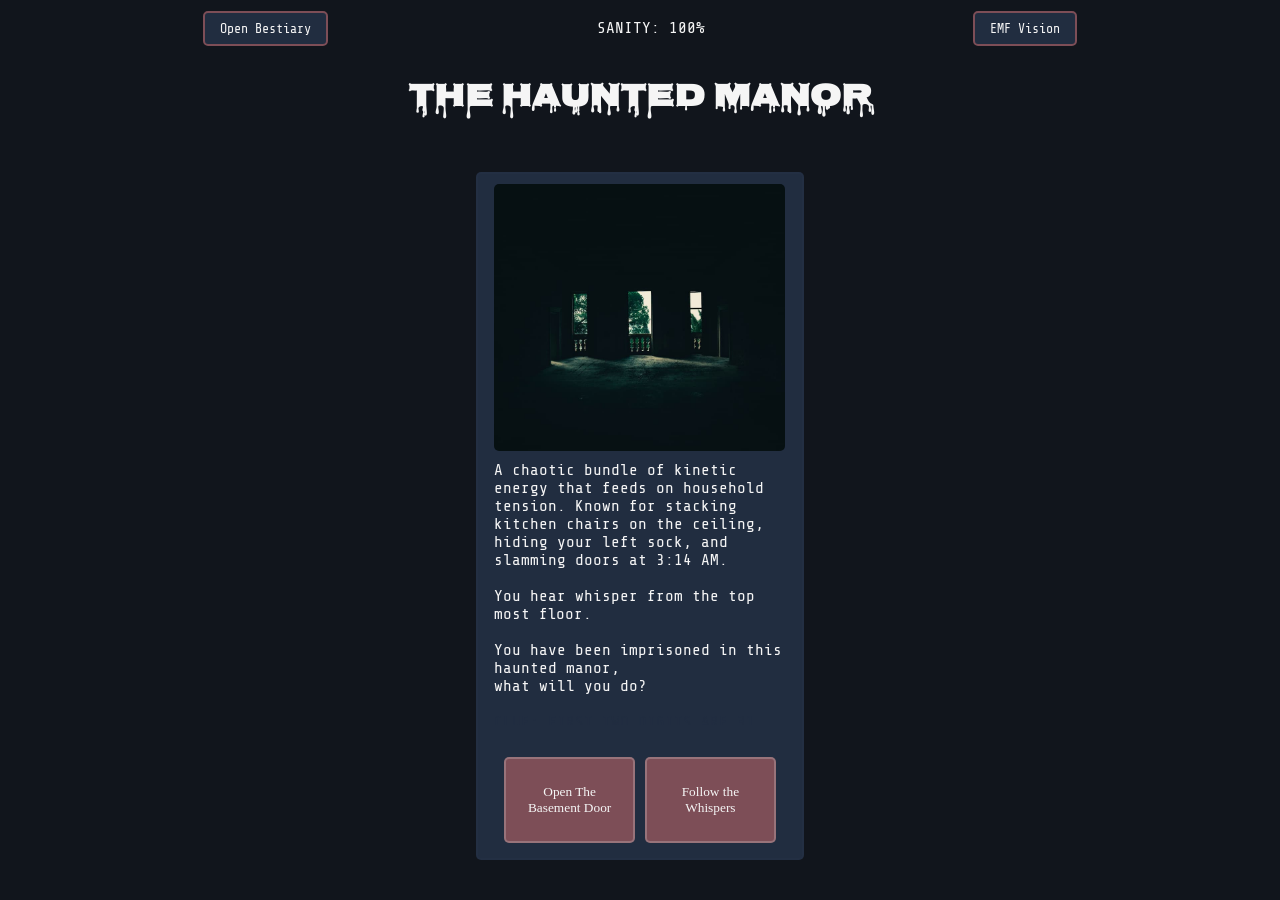
<file: index.html>
<!DOCTYPE html>
<html lang="en">
<head>
    <meta charset="UTF-8">
    <meta name="viewport" content="width=device-width, initial-scale=1.0">
    <title>The Manor</title>

    <link rel="stylesheet" href="index.css">

    <link rel="preconnect" href="https://fonts.googleapis.com">
    <link rel="preconnect" href="https://fonts.gstatic.com" crossorigin>
    <link href="https://fonts.googleapis.com/css2?family=Cinzel+Decorative:wght@400;700;900&family=Creepster&family=Crimson+Text:ital,wght@0,400;0,600;0,700;1,400;1,600;1,700&family=IM+Fell+English+SC&family=Nosifer&family=Share+Tech+Mono&family=UnifrakturMaguntia&display=swap" rel="stylesheet">
</head>
<body>

    <div class="body">

        <div class="top-bar">
            <button class="top-btn from-left" onclick="openBook()">Open Bestiary</button>
            <p>SANITY: <span id="sanity">100</span>%</p>
            <button class="top-btn from-right" onclick="toggleEmf()">EMF Vision</button>
        </div>

        <div class="headLine">
            <h1 class="line">
                The Haunted Manor
            </h1>
        </div>

        <div class="card-container">

            <div class="picture from-right">
                <img src="images/spooky.jpg" alt="">
            </div>

            <div class="scene from-left">
                <p>
                    A chaotic bundle of kinetic energy that feeds on household tension. Known for stacking kitchen chairs on the ceiling, hiding your left sock, and slamming doors at 3:14 AM. <br> <br>

                    You hear whisper from the top most floor. <br> <br>
                    
                    You have been imprisoned in this haunted manor,<br>
                    what will you do? <br> <br>
                    <span class="secret">CLUE: FIRST TWO DIGITS ARE 31</span>
                </p>
            </div>

            <div class="button-container">
                <a href="first-choice/basement.html">
                    <button>Open The Basement Door</button>
                </a>

                <a href="first-choice/whisper.html">
                    <button>Follow the Whispers</button>
                </a>
            </div>
        </div>

    </div>

    <div class="bestiary-popup" id="book">
        <h2 style="font-family: 'Nosifer', sans-serif;">GHOST BESTIARY</h2>
        <div class="cards-row">

            <div class="flip-card">
                <div class="flip-inner">
                    <div class="flip-front">
                        <p>CLASS IV</p>
                        <h3>POLTERGEIST</h3>
                        <p>Slams doors at 3:14 AM and throws chairs.</p>
                    </div>
                    <div class="flip-back">
                        <h3>WEAKNESS</h3>
                        <p>IRON & ROCK SALT</p>
                        <p>SPOOK: 70%</p>
                    </div>
                </div>
            </div>

            <div class="flip-card">
                <div class="flip-inner">
                    <div class="flip-front">
                        <p>CLASS V</p>
                        <h3>BANSHEE</h3>
                        <p>Weeps near the attic gramophone.</p>
                    </div>
                    <div class="flip-back">
                        <h3>WEAKNESS</h3>
                        <p>SILVER BELL</p>
                        <p>SPOOK: 95%</p>
                    </div>
                </div>
            </div>

            <div class="flip-card">
                <div class="flip-inner">
                    <div class="flip-front">
                        <p>CLASS II</p>
                        <h3>ARCHIVIST</h3>
                        <p>Haunts the dusty library shelves.</p>
                    </div>
                    <div class="flip-back">
                        <h3>WEAKNESS</h3>
                        <p>OVERDUE SLIP</p>
                        <p>SPOOK: 40%</p>
                    </div>
                </div>
            </div>

        </div>
        <button class="top-btn" onclick="closeBook()">Close Bestiary</button>
    </div>

    <script>
        function toggleEmf() {
            document.body.classList.toggle("emf");
        }

        function openBook() {
            document.getElementById("book").style.display = "flex";
        }

        function closeBook() {
            document.getElementById("book").style.display = "none";
        }
    </script>

    <script src="animation.js"></script>

</body>
</html>
</file>
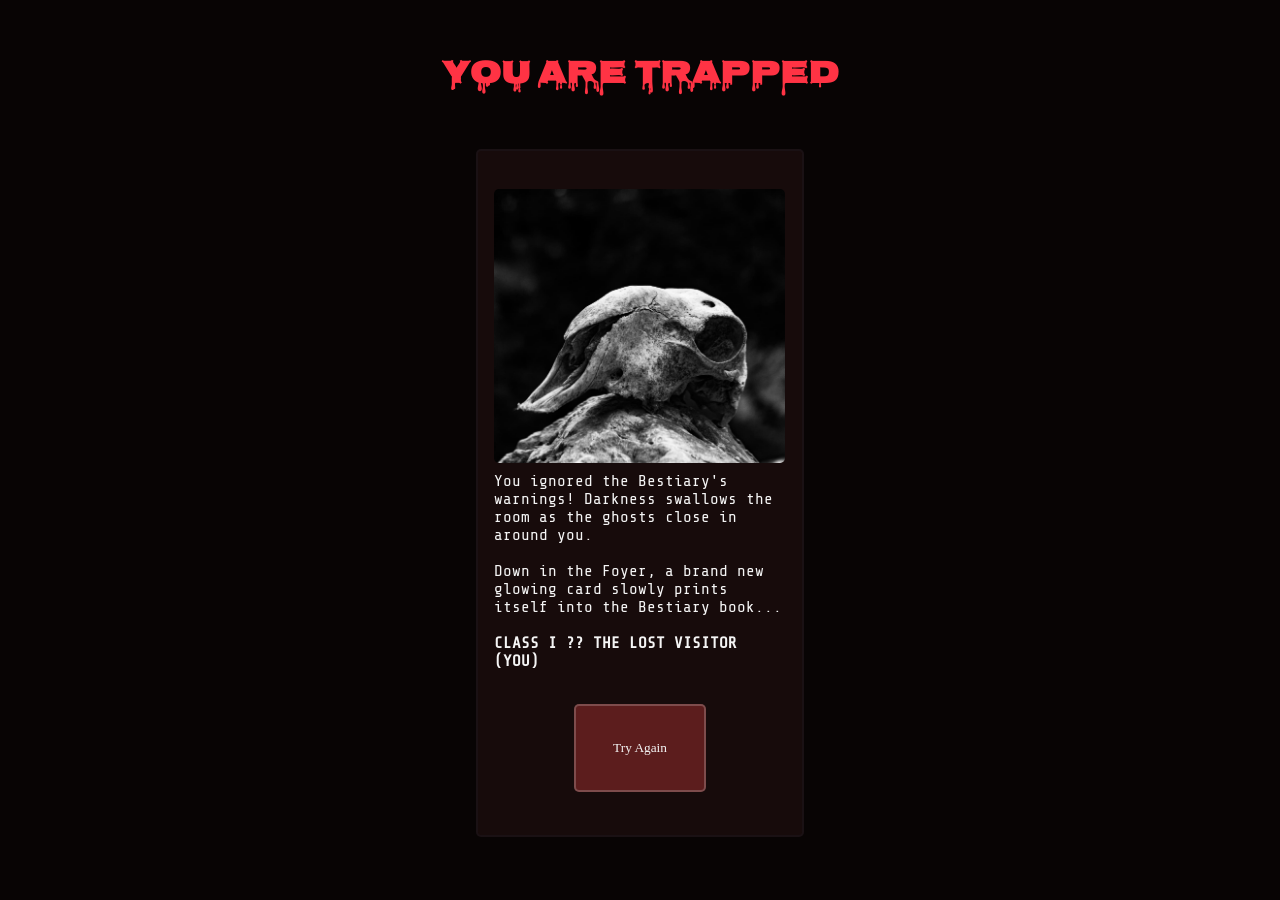
<file: endings/bad-ending.html>
<!DOCTYPE html>
<html lang="en">
<head>
    <meta charset="UTF-8">
    <meta name="viewport" content="width=device-width, initial-scale=1.0">
    <title>The Manor - Trapped</title>

    <link rel="stylesheet" href="../index.css">
    <link rel="stylesheet" href="../themes-css/bad-ending.css">
    <link href="https://fonts.googleapis.com/css2?family=IM+Fell+English+SC&family=Nosifer&family=Share+Tech+Mono&display=swap" rel="stylesheet">
</head>
<body>
    
    <div class="body">

        <div class="headLine">
            <h1 class="line" style="color: #ff3344; animation: easeInOnLoad 1.2s cubic-bezier(0.25, 1, 0.5, 1) forwards;">You are Trapped</h1>
        </div>

        <div class="card-container">
            <div class="picture from-right">
                <img src="../images/trapped.jpg" alt="">
            </div>

            <div class="scene from-left">
                <p>
                    You ignored the Bestiary's warnings! Darkness swallows the room as the ghosts close in around you. <br> <br>
                    Down in the Foyer, a brand new glowing card slowly prints itself into the Bestiary book... <br> <br>
                    <b>CLASS I ?? THE LOST VISITOR (YOU)</b>
                </p>
            </div>

            <div class="button-container">
                <a href="../index.html">
                    <button>Try Again</button>
                </a>
            </div>
        </div>

    </div>

    <script src="../animation.js"></script>
</body>
</html>
</file>
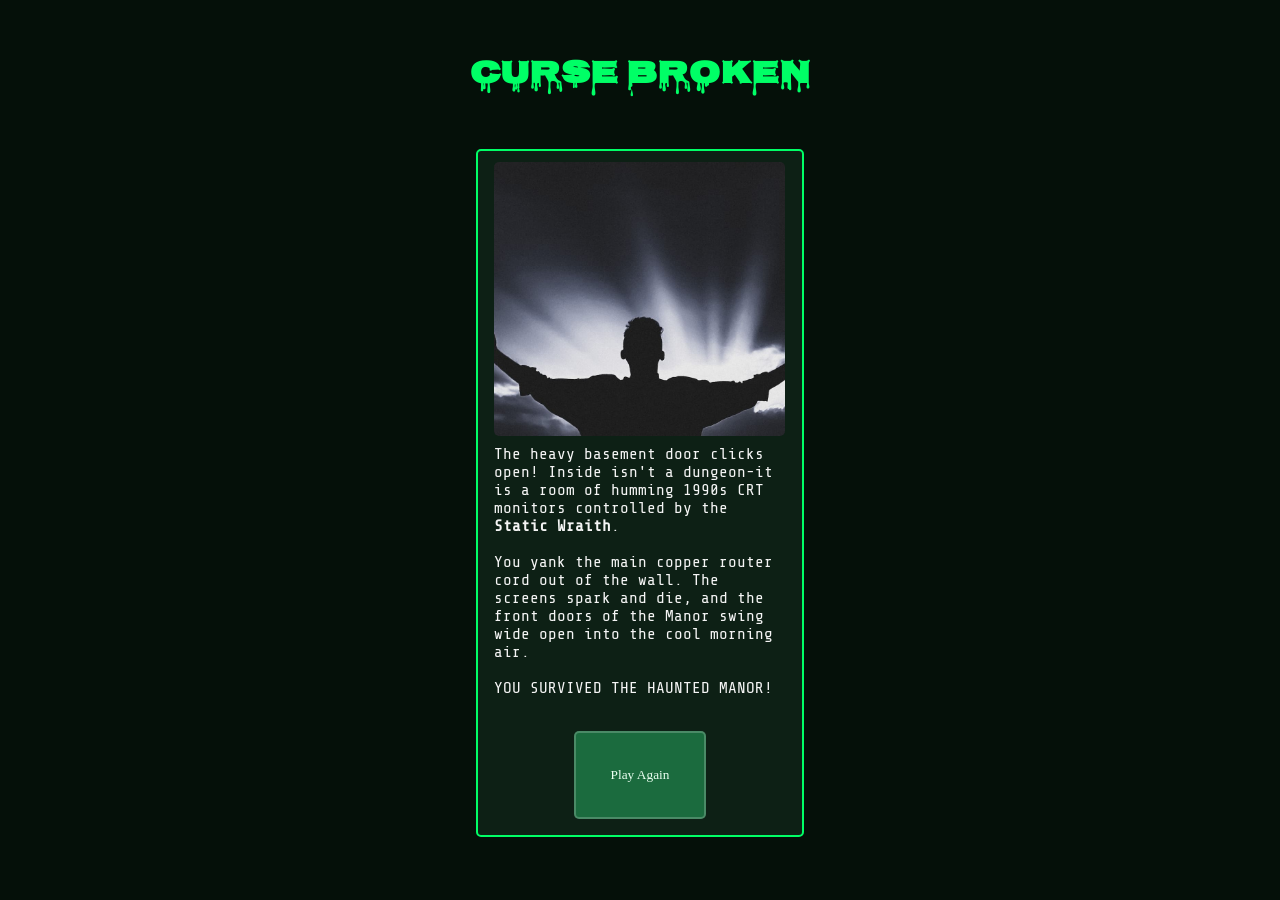
<file: endings/good-ending.html>
<!DOCTYPE html>
<html lang="en">
<head>
    <meta charset="UTF-8">
    <meta name="viewport" content="width=device-width, initial-scale=1.0">
    <title>The Manor - Escaped</title>

    <link rel="stylesheet" href="../index.css">
    <link rel="stylesheet" href="../themes-css/good-ending.css">
    <link href="https://fonts.googleapis.com/css2?family=IM+Fell+English+SC&family=Nosifer&family=Share+Tech+Mono&display=swap" rel="stylesheet">
</head>
<body>
    
    <div class="body">

        <div class="headLine">
            <h1 class="line" style="color: #00ff66; animation: easeInOnLoad 1.2s cubic-bezier(0.25, 1, 0.5, 1) forwards;">Curse Broken</h1>
        </div>

        <div class="card-container">
            <div class="picture from-right">
                <img src="../images/freedom.jpg" alt="">
            </div>

            <div class="scene from-left">
                <p>
                    The heavy basement door clicks open! Inside isn't a dungeon-it is a room of humming 1990s CRT monitors controlled by the <b>Static Wraith</b>. <br> <br>
                    You yank the main copper router cord out of the wall. The screens spark and die, and the front doors of the Manor swing wide open into the cool morning air. <br> <br>
                    YOU SURVIVED THE HAUNTED MANOR!
                </p>
            </div>

            <div class="button-container">
                <a href="../index.html">
                    <button>Play Again</button>
                </a>
            </div>
        </div>

    </div>

    <script src="../animation.js"></script>
    
</body>
</html>
</file>
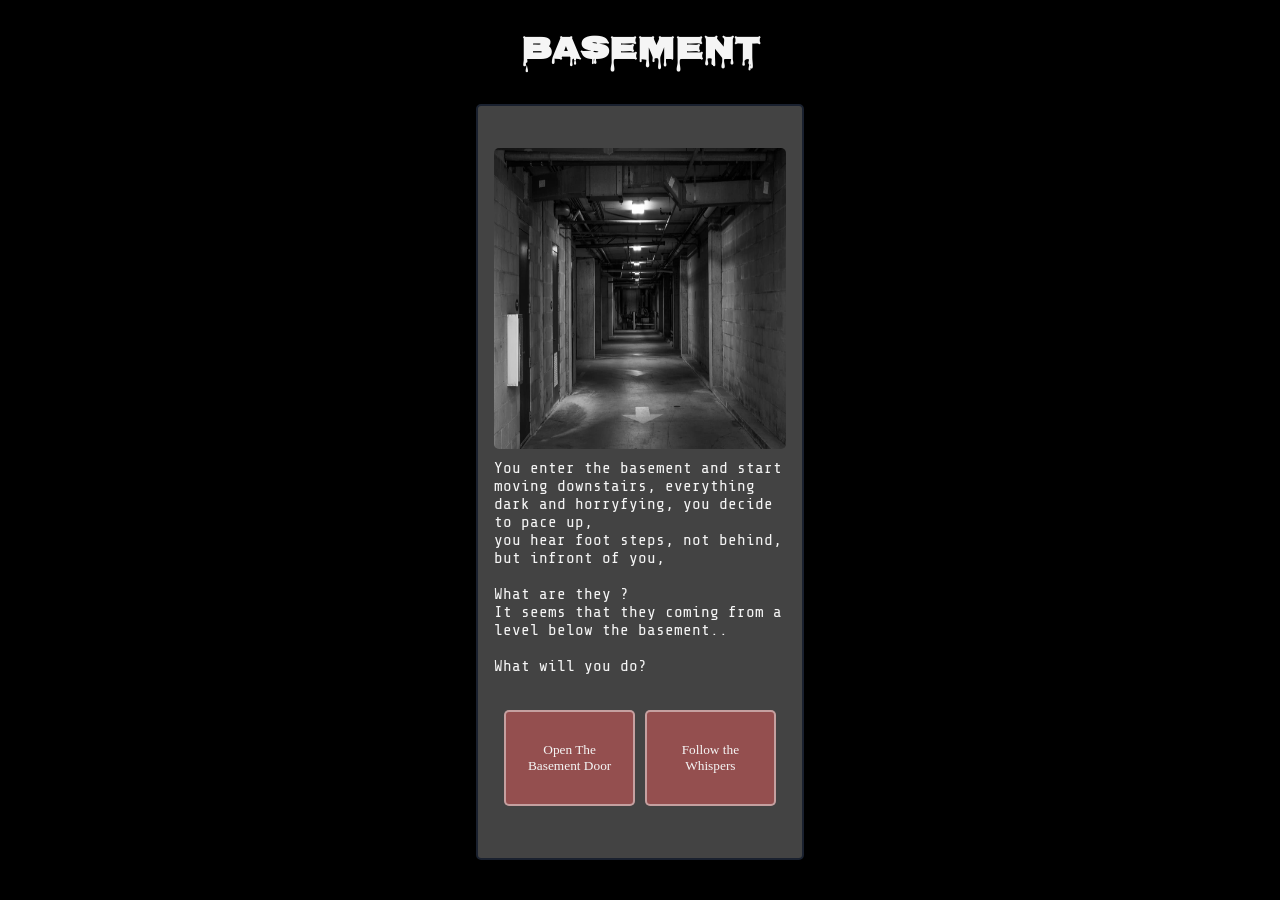
<file: first choice/basement.html>
<!DOCTYPE html>
<html lang="en">
<head>
    <meta charset="UTF-8">
    <meta name="viewport" content="width=device-width, initial-scale=1.0">
    <title>The Basement</title>

    <link rel="stylesheet" href="basement.css">

    <link rel="preconnect" href="https://fonts.googleapis.com">
    <link rel="preconnect" href="https://fonts.gstatic.com" crossorigin>
    <link href="https://fonts.googleapis.com/css2?family=Cinzel+Decorative:wght@400;700;900&family=Creepster&family=Crimson+Text:ital,wght@0,400;0,600;0,700;1,400;1,600;1,700&family=IM+Fell+English+SC&family=Nosifer&family=Share+Tech+Mono&family=UnifrakturMaguntia&display=swap" rel="stylesheet">
</head>
<body>

    <div class="body">

        <div class="headLine">
            <h1 class="line">
                Basement
            </h1>
        </div>

        <div class="card-container">

            <div class="picture">
                <img src="basement.jpg" alt="">
            </div>

            <div class="scene">
                <p>
                    You enter the basement and start moving downstairs, everything dark and horryfying, you decide to pace up, <br>
                    you hear foot steps, not behind, but infront of you, <br> <br>

                    What are they ? <br>
                    It seems that they coming from a level below the basement.. <br> <br>
                    What will you do?
                </p>
            </div>

             <div class="button-container">
                <a href="first choice/basement.html">
                    <button>Open The Basement Door</button>
                </a>

                <a href="">
                    <button>Follow the Whispers</button>
                </a>
            </div>
        </div>

       
    </div>
    
</body>
</html>
</file>
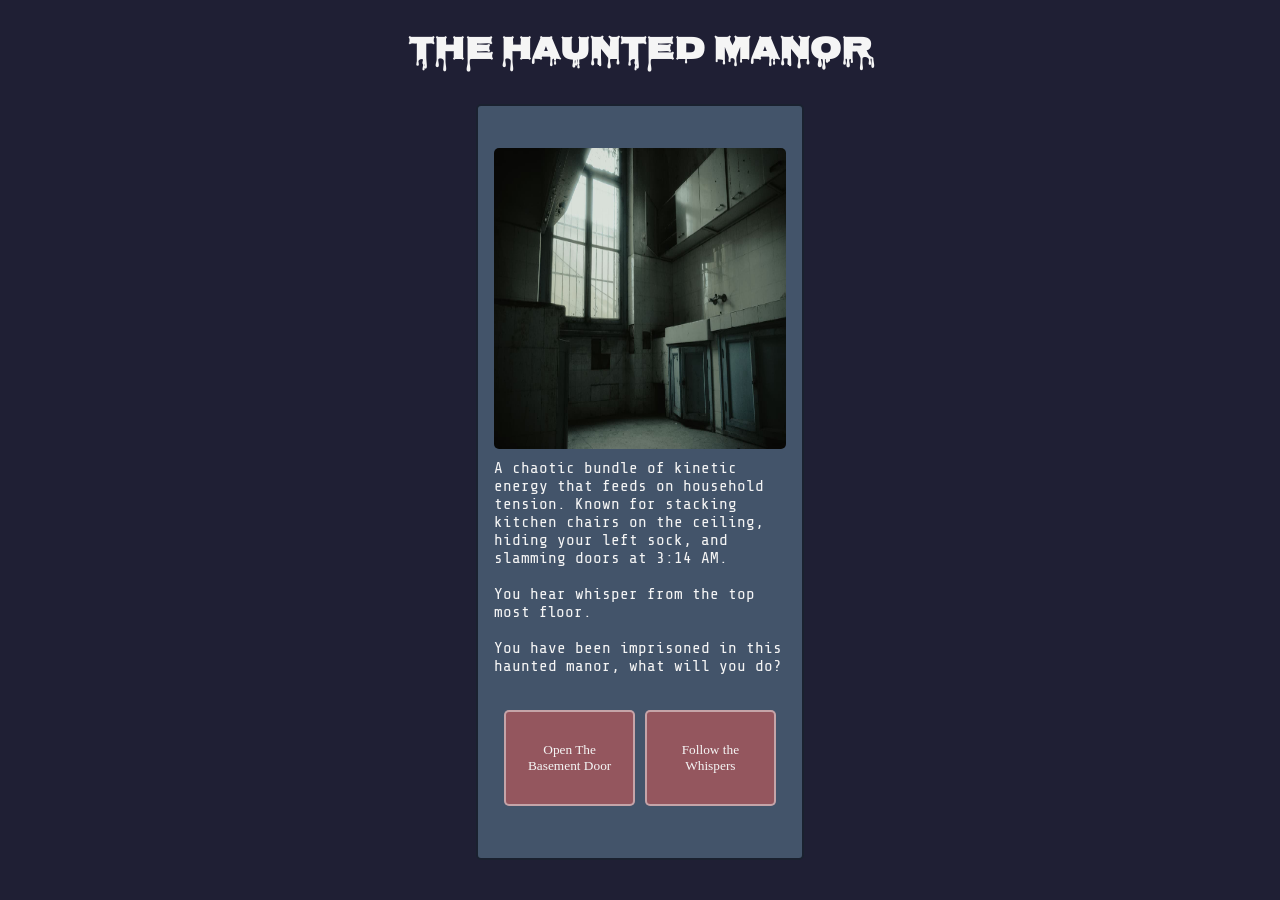
<file: first choice/whisper.html>
<!DOCTYPE html>
<html lang="en">
<head>
    <meta charset="UTF-8">
    <meta name="viewport" content="width=device-width, initial-scale=1.0">
    <title>Kitchen</title>

    <link rel="stylesheet" href="whisper.css">

    <link rel="preconnect" href="https://fonts.googleapis.com">
    <link rel="preconnect" href="https://fonts.gstatic.com" crossorigin>
    <link href="https://fonts.googleapis.com/css2?family=Cinzel+Decorative:wght@400;700;900&family=Creepster&family=Crimson+Text:ital,wght@0,400;0,600;0,700;1,400;1,600;1,700&family=IM+Fell+English+SC&family=Nosifer&family=Share+Tech+Mono&family=UnifrakturMaguntia&display=swap" rel="stylesheet">
</head>
<body>
    

    <div class="body">

        <div class="headLine">
            <h1 class="line">
                The Haunted Manor
            </h1>
        </div>

        <div class="card-container">

            <div class="picture">
                <img src="kitchen.jpg" alt="">
            </div>

            <div class="scene">
                <p>
                    A chaotic bundle of kinetic energy that feeds on household tension. Known for stacking kitchen chairs on the ceiling, hiding your left sock, and slamming doors at 3:14 AM. <br> <br>
                    You hear whisper from the top most floor. <br> <br>
                    You have been imprisoned in this haunted manor, what will you do?
                </p>
            </div>

             <div class="button-container">
                <a href="first choice/basement.html">
                    <button>Open The Basement Door</button>
                </a>

                <a href="first choice/whisper.html">
                    <button>Follow the Whispers</button>
                </a>
            </div>
        </div>

       
    </div>

</body>
</html>
</file>
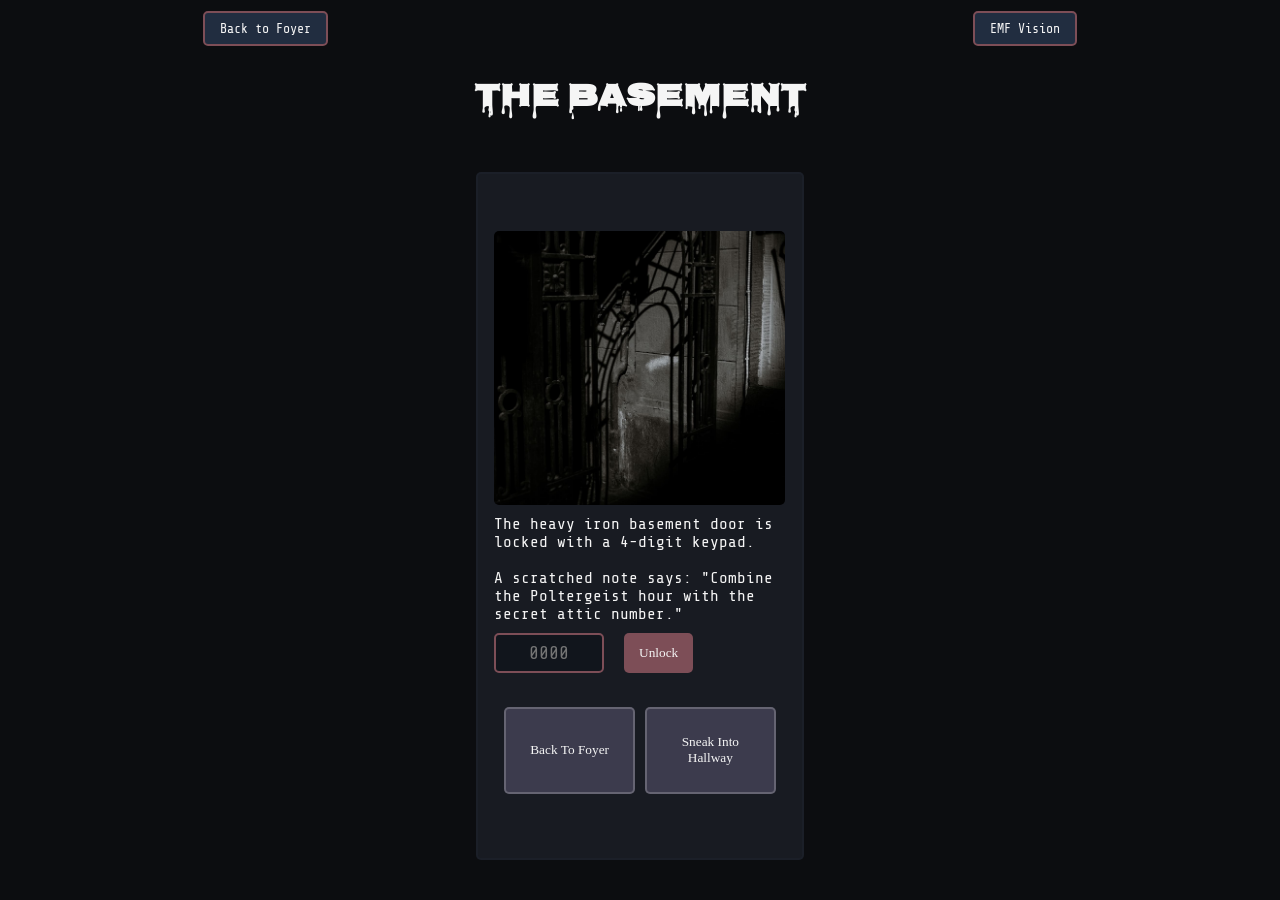
<file: first-choice/basement.html>
<!DOCTYPE html>
<html lang="en">
<head>
    <meta charset="UTF-8">
    <meta name="viewport" content="width=device-width, initial-scale=1.0">

    <title>The Manor - Basement</title>

    <link rel="stylesheet" href="../index.css">
    <link rel="stylesheet" href="../themes-css/basement.css">
    <link href="https://fonts.googleapis.com/css2?family=IM+Fell+English+SC&family=Nosifer&family=Share+Tech+Mono&display=swap" rel="stylesheet">
</head>
<body>

    <div class="body">

        <div class="top-bar">
            <a href="../index.html"><button class="top-btn from-left">Back to Foyer</button></a>
            <button class="top-btn from-right" onclick="toggleEmf()">EMF Vision</button>
        </div>

        <div class="headLine">
            <h1 class="line">
                The Basement
            </h1>
        </div>

        <div class="card-container">

            <div class="picture from-right">
                <img src="../images/gate.jpg" alt="">
            </div>

            <div class="scene from-left">
                <p id="base-text">
                    The heavy iron basement door is locked with a 4-digit keypad. <br><br>
                    A scratched note says: "Combine the Poltergeist hour with the secret attic number."
                </p>

                <div class="code-box">
                    <input type="text" id="pin" maxlength="4" placeholder="0000">
                    <button onclick="unlock()">Unlock</button>
                </div>
            </div>

             <div class="button-container">
                <a href="../index.html">
                    <button>Back To Foyer</button>
                </a>

                <a href="../second-choice/hallway.html">
                    <button>Sneak Into Hallway</button>
                </a>
            </div>
        </div>
    </div>

    <script>
        function toggleEmf() {
            document.body.classList.toggle("emf");
        }

        function unlock() {
            let code = document.getElementById("pin").value;
            let text = document.getElementById("base-text");

            if ( code == "3142") {
                window.location.href = "../endings/good-ending.html";
            } else {
                text.innerHTML = "BZZZT! WRONG CODE! <br><br> Turn on EMF Vision in the Foyer (3 digits) and the Library (final digit) to find the 4 numbers.";
            }
        }
    </script>

    <script src="../animation.js"></script>
    
</body>
</html>
</file>
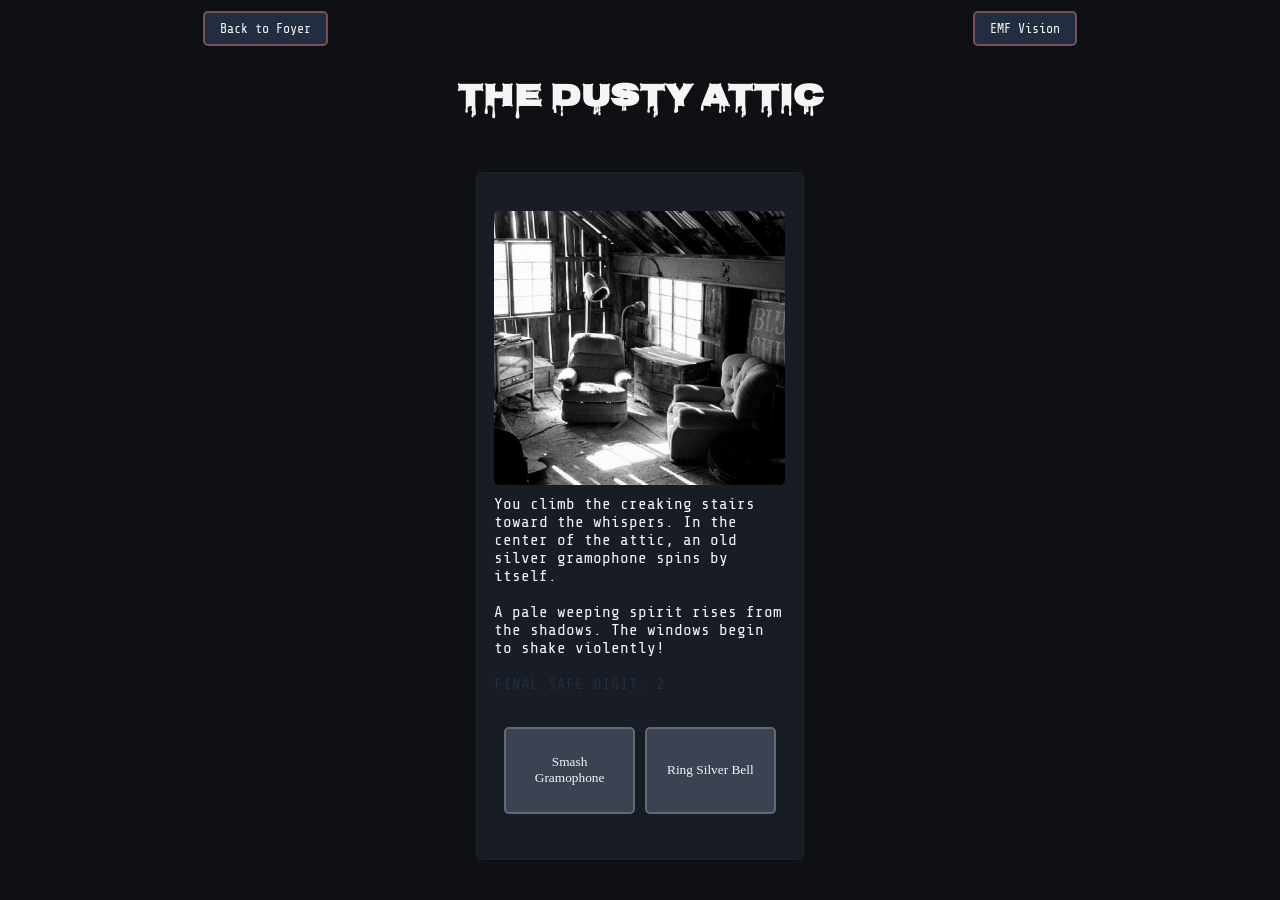
<file: first-choice/whisper.html>
<!DOCTYPE html>
<html lang="en">
<head>
    <meta charset="UTF-8">
    <meta name="viewport" content="width=device-width, initial-scale=1.0">

    <title>The Manor - Attic</title>

    <link rel="stylesheet" href="../index.css">
    <link rel="stylesheet" href="../themes-css/whisper.css">
    <link href="https://fonts.googleapis.com/css2?family=IM+Fell+English+SC&family=Nosifer&family=Share+Tech+Mono&display=swap" rel="stylesheet">
</head>
<body>
    

    <div class="body">

        <div class="top-bar">
            <a href="../index.html"><button class="top-btn from-left">Back to Foyer</button></a>
            <button class="top-btn from-right" onclick="toggleEmf()">EMF Vision</button>
        </div>

        <div class="headLine">
            <h1 class="line">
                The Dusty Attic
            </h1>
        </div>

        <div class="card-container">

            <div class="picture from-right">
                <img src="../images/attic.jpg" alt="">
            </div>

            <div class="scene from-left">
                <p id="story-text">
                    You climb the creaking stairs toward the whispers. In the center of the attic, an old silver gramophone spins by itself. <br><br>
                    A pale weeping spirit rises from the shadows. The windows begin to shake violently! <br><br>
                    <span class="secret">FINAL SAFE DIGIT: 2</span>
                </p>
            </div>

             <div class="button-container" id="attic-buttons">
                <a href="../endings/bad-ending.html">
                    <button>Smash Gramophone</button>
                </a>

                <a href="#" onclick="rightChoice()">
                    <button>Ring Silver Bell</button>
                </a>
            </div>
        </div>

    </div>

    <script>
        function toggleEmf() {
            document.body.classList.toggle("emf");
        }

        function rightChoice() {
            document.getElementById("story-text").innerHTML = "BANSHEE BANISHED! <br><br> The Silver Bell disrupts her scream! As she fades into mist, two hidden doors creak open behind the gramophone. <br><br> <span class='secret'>CLUE: THE 3RD DIGIT MIGHT BE REQUIRE SOME KNOWLEDGE</span>";

            document.getElementById("attic-buttons").innerHTML = `
                <a href="../second-choice/library.html">
                    <button>Enter The Library</button>
                </a>
                <a href="../second-choice/hallway.html">
                    <button>Enter Dark Hallway</button>
                </a>
            `;
        }
    </script>

    <script src="../animation.js"></script>

</body>
</html>
</file>
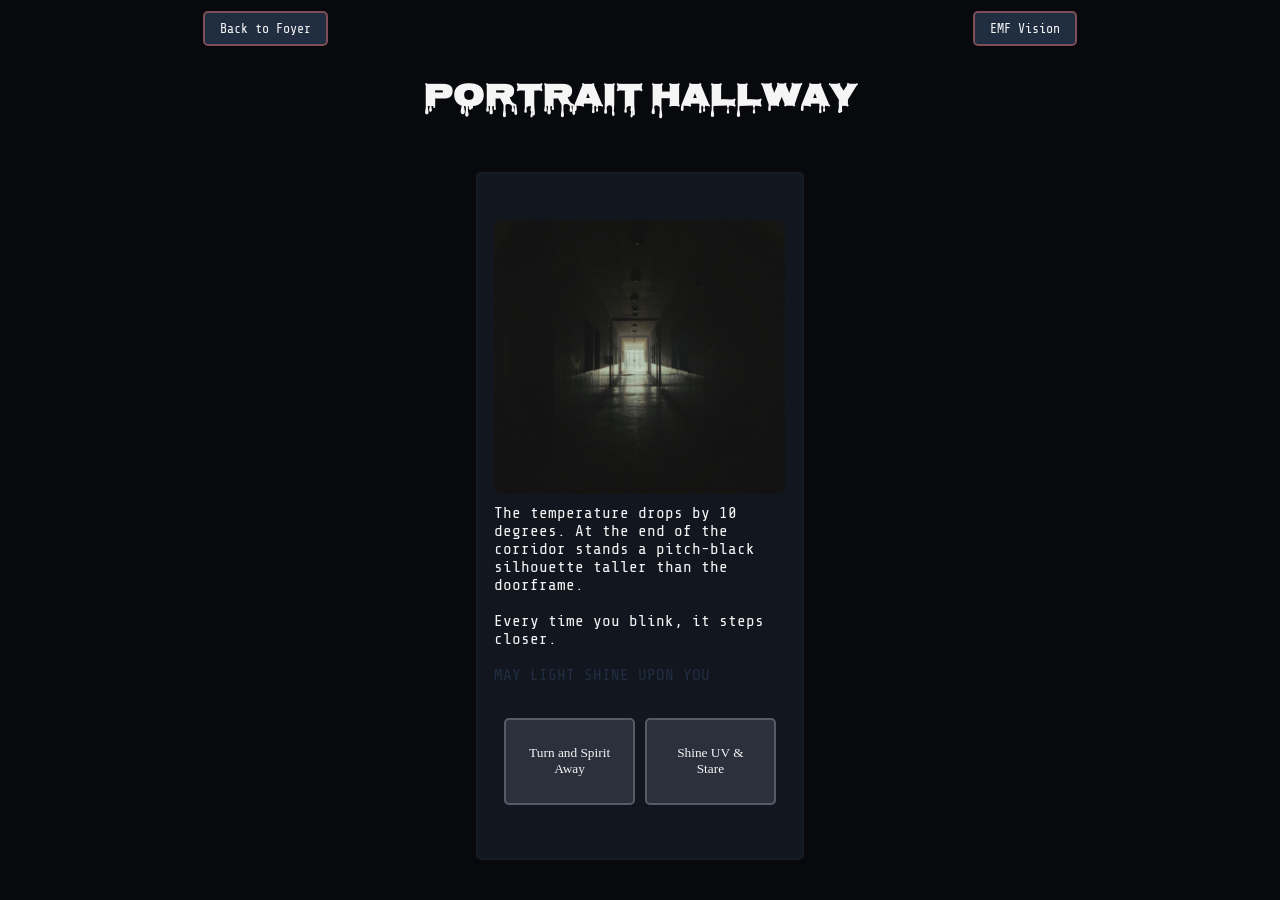
<file: second-choice/hallway.html>
<!DOCTYPE html>
<html lang="en">
<head>
    <meta charset="UTF-8">
    <meta name="viewport" content="width=device-width, initial-scale=1.0">

    <title>The Manor - Hallway</title>

    <link rel="stylesheet" href="../index.css">
    <link rel="stylesheet" href="../themes-css/hallway.css">
    <link href="https://fonts.googleapis.com/css2?family=IM+Fell+English+SC&family=Nosifer&family=Share+Tech+Mono&display=swap" rel="stylesheet">
</head>
<body>
    
    <div class="body">

        <div class="top-bar">
            <a href="../index.html"><button class="top-btn from-left">Back to Foyer</button></a>
            <button class="top-btn from-right" onclick="toggleEmf()">EMF Vision</button>
        </div>

        <div class="headLine">
            <h1 class="line">Portrait Hallway</h1>
        </div>

        <div class="card-container">
            <div class="picture from-right">
                <img src="../images/hallway.jpg" alt="">
            </div>

            <div class="scene from-left">
                <p id="hall-text">
                    The temperature drops by 10 degrees. At the end of the corridor stands a pitch-black silhouette taller than the doorframe. <br><br>
                    Every time you blink, it steps closer. <br><br>
                    <span class="secret">MAY LIGHT SHINE UPON YOU</span>
                </p>
            </div>

            <div class="button-container">
                <a href="../endings/bad-ending.html">
                    <button>Turn and Spirit Away</button>
                </a>

                <a href="../third-choice/conservatory.html">
                    <button>Shine UV & Stare</button>
                </a>
            </div>
        </div>

    </div>

    <script>
        function toggleEmf() {
            document.body.classList.toggle("emf");
        }
    </script>

    <script src="../animation.js"></script>

</body>
</html>
</file>
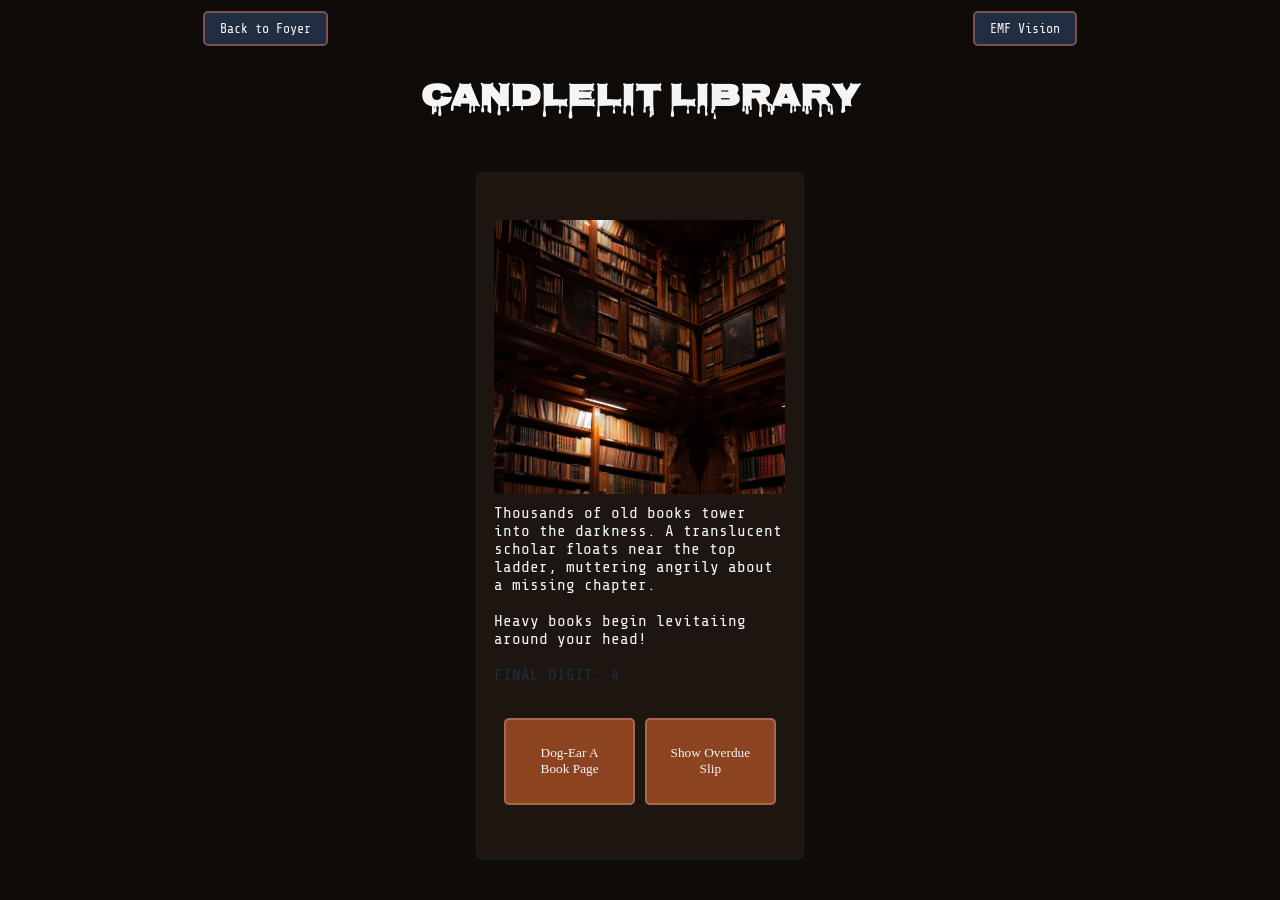
<file: second-choice/library.html>
<!DOCTYPE html>
<html lang="en">
<head>
    <meta charset="UTF-8">
    <meta name="viewport" content="width=device-width, initial-scale=1.0">
    <title>The Manor - Library</title>

    <link rel="stylesheet" href="../index.css">
    <link rel="stylesheet" href="../themes-css/library.css">
    <link href="https://fonts.googleapis.com/css2?family=IM+Fell+English+SC&family=Nosifer&family=Share+Tech+Mono&display=swap" rel="stylesheet">
</head>
<body>

    <div class="body">

        <div class="top-bar">
            <a href="../index.html"><button class="top-btn from-left">Back to Foyer</button></a>
            <button class="top-btn from-right" onclick="toggleEmf()">EMF Vision</button>
        </div>

        <div class="headLine">
            <h1 class="line">Candlelit Library</h1>
        </div>

        <div class="card-container">
            <div class="picture from-right">
                <img src="../images/library.jpg" alt="">
            </div>

            <div class="scene from-left">
                <p id="lib-text">
                    Thousands of old books tower into the darkness. A translucent scholar floats near the top ladder, muttering angrily about a missing chapter. <br> <br>
                    Heavy books begin levitaiing around your head! <br> <br>
                    <span class="secret">FINAL DIGIT: 4</span>
                </p>
            </div>

            <div class="button-container" id="lib-buttons">
                <a href="../endings/bad-ending.html">
                    <button>Dog-Ear A Book Page</button>
                </a>

                <a href="#" onclick="beatArchivist()">
                    <button>Show Overdue Slip</button>
                </a>
            </div>
        </div>

    </div>

    <script>

        function toggleEmf() {
            document.body.classList.toggle("emf");
        }

        function beatArchivist() {
            document.getElementById("lib-text").innerHTML = "THE ARCHIVIST GASPS! <br><br> Terrified of the overdue library fine, he vanishes into the bookshelves! A secret passage opens behind the desk. <br><br> <span class='secret'>FINAL BASEMENT DIGIT: 2</span>";

            document.getElementById("lib-buttons").innerHTML = `
                <a href="../third-choice/conservatory.html">
                    <button>Enter Conservatory</button>
                </a>
                <a href="../first-choice/basement.html">
                    <button>Run To Basement</button>
                </a>
            `;
        }
    </script>

    <script src="../animation.js"></script>
    
</body>
</html>
</file>
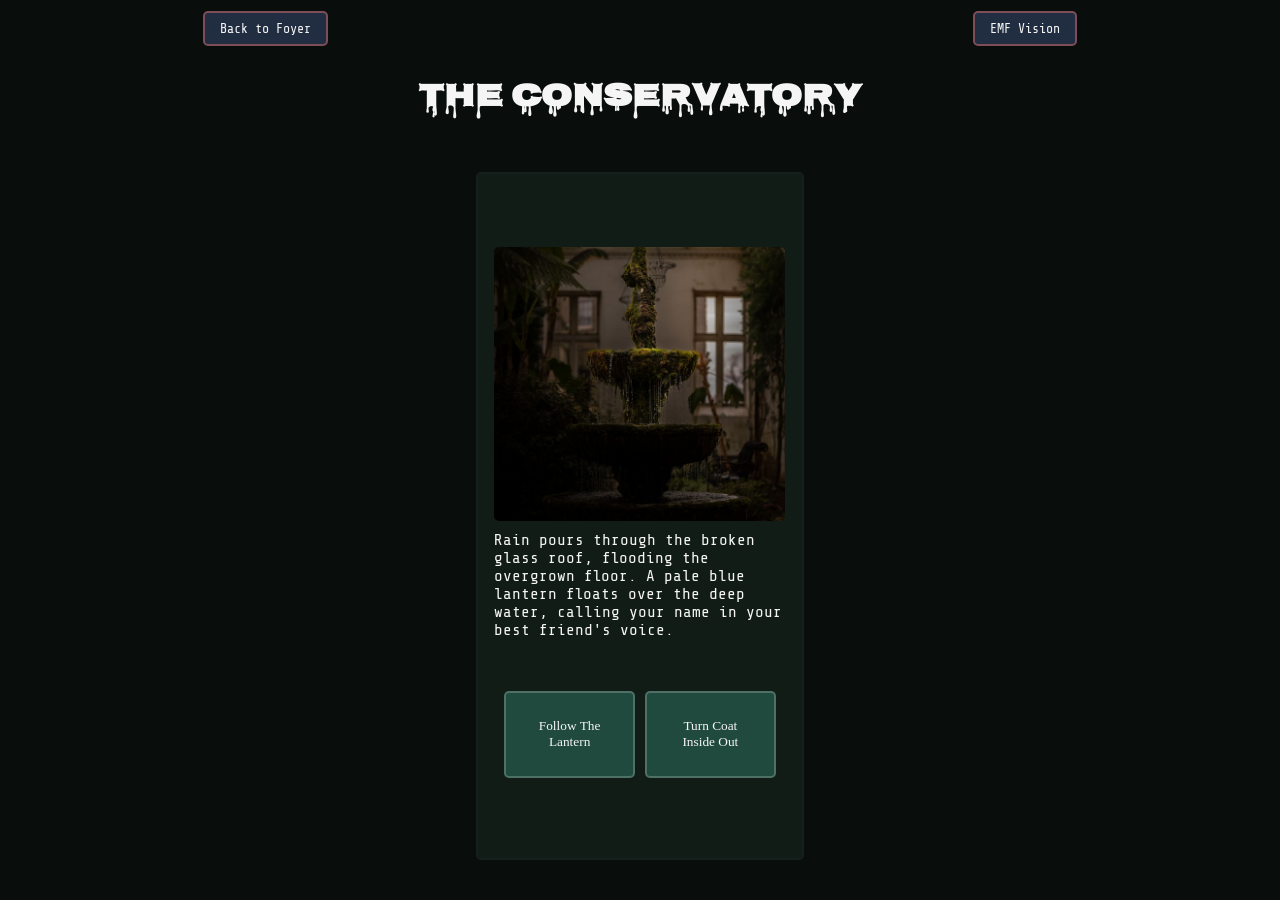
<file: third-choice/conservatory.html>
<!DOCTYPE html>
<html lang="en">
<head>
    <meta charset="UTF-8">
    <meta name="viewport" content="width=device-width, initial-scale=1.0">
    <title>The Manor - Conservatory</title>

    <link rel="stylesheet" href="../index.css">
    <link rel="stylesheet" href="../themes-css/conservatory.css">
    <link rel="stylesheet" href="../themes-css/conservatory.css">
    <link href="https://fonts.googleapis.com/css2?family=IM+Fell+English+SC&family=Nosifer&family=Share+Tech+Mono&display=swap" rel="stylesheet">
</head>
<body>
    
    <div class="body">

        <div class="top-bar">
            <a href="../index.html"><button class="top-btn from-left">Back to Foyer</button></a>
            <button class="top-btn from-right" onclick="toggleEmf()">EMF Vision</button>
        </div>

        <div class="headLine">
            <h1 class="line">The Conservatory</h1>
        </div>

        <div class="card-container">
            <div class="picture from-right">
                <img src="../images/conservatory.jpg" alt="">
            </div>

            <div class="scene from-left">
                <p id="con-text">
                    Rain pours through the broken glass roof, flooding the overgrown floor. A pale blue lantern floats over the deep water, calling your name in your best friend's voice. <br> <br>
                </p>
            </div>

            <div class="button-container" id="con-buttons">
                <a href="../endings/bad-ending.html">
                    <button>Follow The Lantern</button>
                </a>

                <a href="#" onclick="beatWisp()">
                    <button>Turn Coat Inside Out</button>
                </a>
            </div>
        </div>

    </div>

    <script>
        function toggleEmf() {
            document.body.classList.toggle("emf");
        }

        function beatWisp() {
            document.getElementById("con-text").innerHTML = "ILLUSION BROKEN! <br><br> Turning your coat inside out breaks the Will-o'-Wisp's spell! The water drains, revealing a stone chute leading straight to the Basement keypad, and a journal note: <br><br> 'Combine the code to escape'";

            document.getElementById("con-buttons").innerHTML = `
                <a href="../first-choice/basement.html">
                    <button>Take Chute To Basement</button>
                </a>
                <a href="../second-choice/library.html">
                    <button>Back To Library</button>
                </a>
            `;
        }
    </script>

    <script src="../animation.js"></script>
</body>
</html>
</file>
<file: index.css>
* {
    padding: 0;
    margin: 0;
    box-sizing: border-box;
}

body {
    display: flex;
    align-items: center;
    justify-content: center;
    height: 100vh;

    background-color: #11151c;

    color: whitesmoke;
}

.body {

    width: 90%;
    height: 100%;

    display: flex;
    flex-direction: column;
    align-items: center;
    justify-content: center;

    padding: 10px 30px 30px 30px;
}

.headLine {
    width: 80%;
    height: 10%;

    display: flex;
    align-items: center;
    justify-content: center;

    font-family: "Nosifer", sans-serif;
  font-weight: 400;
  font-style: normal;

  margin-bottom: 20px;
}

.card-container {
    display: flex;
    align-items: center;
    justify-content: center;
    flex-direction: column;

    border: 2px solid #3641561d;
    border-radius: 5px; 

    height: 80%;
    width: 30%;

    background-color: #212d40;

    margin: 10px 0;
}

.picture {
    height: 40%;
    width: 90%;
    margin: 10px 0;
    border-radius: 5px;
}

.picture img {
    height: 100%;
    width: 100%;
    object-fit: cover;
    object-position: center;

    border-radius: 5px;
}



.scene {
    height: 30% auto;
    width: 90%;

    overflow: auto;
    font-family: "Share Tech Mono", monospace;
  font-weight: 400;
  font-style: normal;

  scrollbar-width: none; 
  -ms-overflow-style: none; 
}

.scene::-webkit-scrollbar {
    display: none;
}


.button-container {
    width: 90%;
    height: 20%;
    display: flex;
    align-items: center;
    justify-content: space-evenly;
}

.button-container a {
    width: 45%;
    height: 80%;
}

.button-container button {
    padding: 20px;
    width: 100%;
    height: 80%;

    margin-top: 20px;
/* 
    font-size: 15px; */
    font-family: "IM Fell English SC", serif;
    font-weight: 400;
    font-style: normal;

    border-radius: 5px;
    border: 2px solid rgba(255, 255, 255, 0.208);
    background-color: #7d4e57;
    color: whitesmoke;

    transition: transform 0.3s ease;
}

.button-container button:hover {
    background-color: #7d4e57b4;
    border-radius: 10px;
    transform: scale(1.1);
    cursor: pointer;
}

.top-bar {
    width: 80%;
    display: flex;
    align-items: center;
    justify-content: space-between;

    margin-bottom: 10px;
    font-family: "Share Tech Mono", monospace;
}

.top-btn {
    padding: 8px 15px;

    background-color: #212d40;
    color: whitesmoke;

    border: 2px solid #7d4e57;
    border-radius: 5px;

    font-family: "Share Tech Mono", monospace;
    cursor: pointer;
}

.top-btn:hover {
    background-color: #7d4e57;
}

.secret {
    color: #212d40;
    user-select: none;
}

body.emf .card-container {
    background-color: #0b170e;
    border: 2px solid #00ff66;
}

body.emf .button-container button {
    background-color: #050a06;
    color: #00ff66;
    border: 2px solid #00ff66;
}

body.emf .secret {
    color: #00ff66;
}

.bestiary-popup {
    display: none;
    position: fixed;

    top: 0;
    left: 0;
    width: 100%;
    height: 100vh;

    background-color: rgba(17, 21, 28, 0.95);
    align-items: center;
    justify-content: center;
    flex-direction: column;

    z-index: 999;
}

.cards-row {
    display: flex;
    gap: 20px;
    margin: 20px 0;

    flex-wrap: wrap;
    justify-content: center;
}

.flip-card {
    width: 200px;
    height: 270px;

    perspective: 1000px;
    font-family: "Share Tech Mono", monospace;
}


.flip-inner {
    width: 100%;
    height: 100%;
    position: relative;

    transition: trandform 0.6s;
    transform-style: preserve-3d;
}

.flip-card:hover .flip-inner {
    transform: rotateY(180deg);
}

.flip-front, .flip-back {
    position: absolute;
    width: 100% ;
    height: 100%;

    backface-visibility: hidden;
    background-color: #212d40;

    border: 2px solid #7d4e57;
    border-radius: 5px;
    padding: 15px;

    display: flex;
    flex-direction: column;
    justify-content: space-between;
    align-items: center;
    text-align: center;
}

.flip-back {
    transform: rotateY(180deg);
    background-color: #11151c;
}

.code-box {
    display: flex;
    gap: 20px;
    margin-top: 10px;
}

.code-box input {
    width: 110px;
    padding: 8px;
    background-color: #11151c;
    color: whitesmoke;

    border: 2px solid #7d4e57;
    border-radius: 5px;

    font-family: "Share Tech Mono", monospace;
    font-size: 18px;
    text-align: center;
}

.code-box button {
    padding: 8px 15px;
    background-color: #7d4e57;
    color: whitesmoke;

    border: none;
    border-radius: 5px;
    font-family: "IM Fell English SC", serif;
    cursor: pointer;
}

/* animation css */
.from-left, .from-right {
    opacity: 0;
    transition: transform 0.8s cubic-bezier(0.34, 1.56, 0.64, 1),
    opacity 0.8s ease-out;
    will-change: transform, opacity;
}

.from-left {
    transform: translateX(-100vw);
}

.from-right {
    transform: translateX(100vw);
}

.from-left.active, .from-right.active {
    transform: translateX(0);
    opacity: 1;
}

@keyframes easeInOnLoad {
  from {
    opacity: 0;
    transform: translateY(20px); 
  }
  to {
    opacity: 1;
    transform: translateY(0);
  }
}

.fade-in-scroll {
  animation: revealOnScroll linear both;
  animation-timeline: view();
  animation-range: entry 10% cover 40%;
}

/* Scroll animation keyframes */
@keyframes revealOnScroll {
  from {
    opacity: 0;
    transform: translateY(30px);
  }
  to {
    opacity: 1;
    transform: translateY(0);
  }
}



@media (max-width: 750px) {


    .body {
        padding: 20px;
    }

    .headLine {
        width: 100%;
        height: 20vh;

        z-index: 99999;
    }

    .card-container {
        width: 100%;
        height: 80%;
    }

    .button-container button {
        padding: 7px;
        color: whitesmoke;
    }

    .top-bar {
        width: 100%;
    }

}
</file>
<file: themes-css/bad-ending.css>
body { 
    background-color: #080404; 
}

.body .card-container { 
    background-color: #170b0b; 
}

.body .button-container button { 
    background-color: #5c1d1d; 
}
</file>
<file: themes-css/good-ending.css>
body { 
    background-color: #051009; 
}

body .card-container { 
    background-color: #0d2015; border: 2px solid #00ff66; 
}

body .button-container button { 
    background-color: #1b6b3e; color: #eafff1; 
}

.body .button-container button:hover { 
    background-color: #00ff66; color: #051009; 
}
</file>
<file: first choice/basement.css>
* {
    padding: 0;
    margin: 0;
    box-sizing: border-box;
}

body {
    display: flex;
    align-items: center;
    justify-content: center;
    height: 100vh;

    background-color: black;

    color: whitesmoke;
}

.body {

    width: 90%;
    height: 100%;

    display: flex;
    flex-direction: column;
    align-items: center;
    justify-content: center;

    padding: 10px 30px 30px 30px;
}

.headLine {
    width: 80%;
    height: 10%;

    display: flex;
    align-items: center;
    justify-content: center;

    font-family: "Nosifer", sans-serif;
  font-weight: 400;
  font-style: normal;

  margin-bottom: 20pxz;
}

.card-container {
    display: flex;
    align-items: center;
    justify-content: center;
    flex-direction: column;

    border: 2px solid #1a212f;
    border-radius: 5px; 

    height: 90%;
    width: 30%;

    background-color: rgb(67, 67, 67);

    margin: 10px 0;
}

.picture {
    height: 40%;
    width: 90%;
    object-fit: cover;

    margin: 10px 0;
}

.picture img {
    height: 100%;
    width: 100%;
    border-radius: 5px;
}

.scene {
    height: 30% auto;
    width: 90%;

    overflow: auto;
    font-family: "Share Tech Mono", monospace;
  font-weight: 400;
  font-style: normal;
}

.button-container {
    width: 90%;
    height: 20%;
    display: flex;
    align-items: center;
    justify-content: space-evenly;

    
}

.button-container a {
    width: 45%;
    height: 80%;
}

.button-container button {
    padding: 20px;
    width: 100%;
    height: 80%;

    margin-top: 20px;
/* 
    font-size: 15px; */
    font-family: "IM Fell English SC", serif;
    font-weight: 400;
    font-style: normal;

    border-radius: 5px;
    border: 2px solid rgba(255, 255, 255, 0.462);
    background-color: #c858589d;
    color: whitesmoke;


    transition: transform 0.3s ease;
}

.button-container button:hover {
    background-color: #7d4e57b4;
    border-radius: 10px;
    transform: scale(1.1);
    cursor: pointer;
}

@media (max-width: 750px) {


    .body {
        padding: 20px;
    }

    .headLine {
        width: 100%;
        height: 20vh;

        z-index: 99999;
    }

    .card-container {
        width: 100%;
        height: 80%;
    }

    .button-container button {
        padding: 7px;
        color: whitesmoke;
    }

}
</file>
<file: first choice/whisper.css>
* {
    padding: 0;
    margin: 0;
    box-sizing: border-box;
}

body {
    display: flex;
    align-items: center;
    justify-content: center;
    height: 100vh;

    background-color: rgb(31, 31, 52);

    color: whitesmoke;
}

.body {

    width: 90%;
    height: 100%;

    display: flex;
    flex-direction: column;
    align-items: center;
    justify-content: center;

    padding: 10px 30px 30px 30px;
}

.headLine {
    width: 80%;
    height: 10%;

    display: flex;
    align-items: center;
    justify-content: center;

    font-family: "Nosifer", sans-serif;
  font-weight: 400;
  font-style: normal;

  margin-bottom: 20pxz;
}

.card-container {
    display: flex;
    align-items: center;
    justify-content: center;
    flex-direction: column;

    border: 2px solid #1a212f;
    border-radius: 5px; 

    height: 90%;
    width: 30%;

    background-color: rgb(67, 84, 106);

    margin: 10px 0;
}

.picture {
    height: 40%;
    width: 90%;
    object-fit: cover;

    margin: 10px 0;
}

.picture img {
    height: 100%;
    width: 100%;
    border-radius: 5px;
}

.scene {
    height: 30% auto;
    width: 90%;

    overflow: auto;
    font-family: "Share Tech Mono", monospace;
  font-weight: 400;
  font-style: normal;
}

.button-container {
    width: 90%;
    height: 20%;
    display: flex;
    align-items: center;
    justify-content: space-evenly;

    
}

.button-container a {
    width: 45%;
    height: 80%;
}

.button-container button {
    padding: 20px;
    width: 100%;
    height: 80%;

    margin-top: 20px;
/* 
    font-size: 15px; */
    font-family: "IM Fell English SC", serif;
    font-weight: 400;
    font-style: normal;

    border-radius: 5px;
    border: 2px solid rgba(255, 255, 255, 0.462);
    background-color: #c858589d;
    color: whitesmoke;


    transition: transform 0.3s ease;
}

.button-container button:hover {
    background-color: #7d4e57b4;
    border-radius: 10px;
    transform: scale(1.1);
    cursor: pointer;
}

@media (max-width: 750px) {


    .body {
        padding: 20px;
    }

    .headLine {
        width: 100%;
        height: 20vh;

        z-index: 99999;
    }

    .card-container {
        width: 100%;
        height: 80%;
    }

    .button-container button {
        padding: 7px;
        color: whitesmoke;
    }

}
</file>
<file: themes-css/basement.css>
body { 
    background-color: #0c0d10; 
}

.body .card-container { 
    background-color: #181b22; 
}

.body .button-container button { 
    background-color: #3c3b4d; 
}

.body .button-container button:hover { 
    background-color: #565370; 
}
</file>
<file: themes-css/whisper.css>
body { 
    background-color: #0e1014; 
}

.body .card-container { 
    background-color: #181c24; 
}

.body .button-container button {
     background-color: #3b4252; 
}
</file>
<file: themes-css/hallway.css>
body { 
    background-color: #08090c; 
}

.body .card-container { 
    background-color: #12161f; 
}

.body .button-container button { 
    background-color: #2b303c; 
}

.body .button-container button:hover { 
    background-color: #444c5e; 
}
</file>
<file: themes-css/library.css>
body { 
    background-color: #0f0b08; 
}

.body .card-container { 
    background-color: #1c1510; 
}

.body .button-container button { 
    background-color: #8c4320; 
}
</file>
<file: themes-css/conservatory.css>
body { 
    background-color: #090e0c; 
}

.body .card-container { 
    background-color: #111c17; 
}

.body .button-container button { 
    background-color: #204a3e; 
}
</file>
